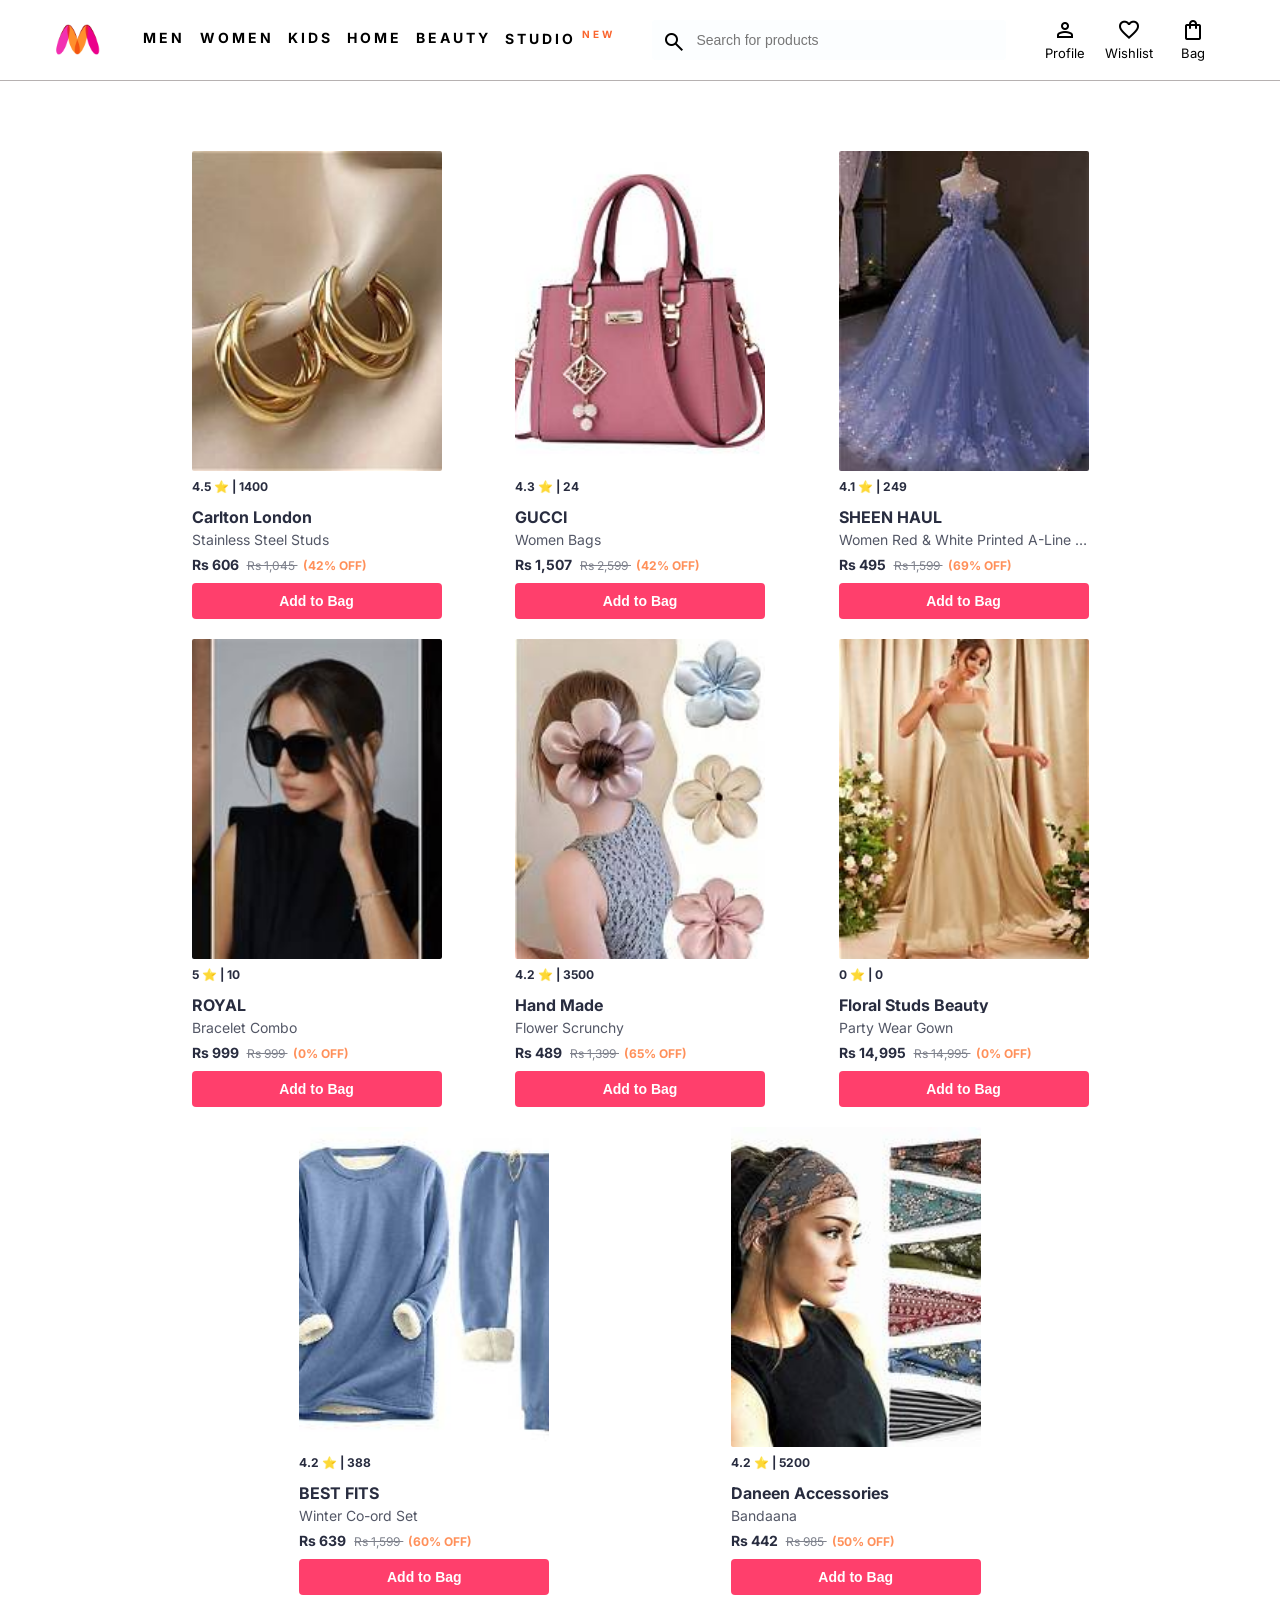
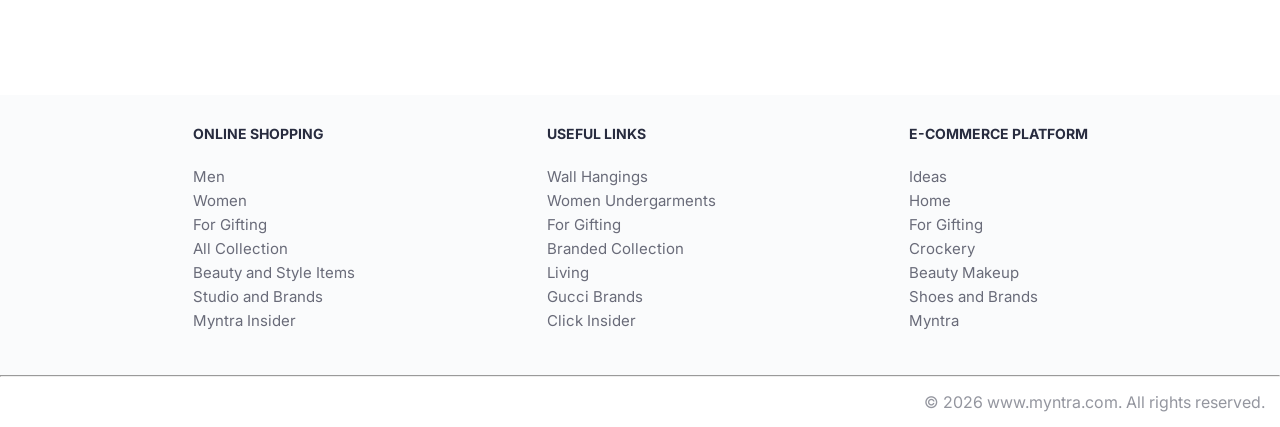
<file: index.html>
<!doctype html>
<html lang="en">
  <head>
    <meta charset="UTF-8" />
    <meta name="viewport" content="width=device-width, initial-scale=1.0" />

    <title>Myntra Clone</title>

    <link rel="stylesheet" href="index.css" />

    <link
      href="https://fonts.googleapis.com/css2?family=Inter:wght@300;400;500;600;700;800&display=swap"
      rel="stylesheet"
    />

    <link
      href="https://fonts.googleapis.com/css2?family=Material+Symbols+Outlined:opsz,wght,FILL,GRAD@20..48,100..700,0..1,-50..200"
      rel="stylesheet"
    />
  </head>

  <body>
    <!-- Header -->
    <header class="header">
      <div class="logo_container">
        <a href="index.html" aria-label="Myntra Home">
          <img
            class="Daraz_Home"
            src="catagories/myntra_logo.jpg"
            alt="Myntra Home"
          />
        </a>
      </div>

      <nav class="nav_bar">
        <a href="#">Men</a>
        <a href="#">Women</a>
        <a href="#">Kids</a>
        <a href="#">Home</a>
        <a href="#">Beauty</a>
        <a href="#">Studio <sup>New</sup></a>
      </nav>

      <div class="search_bar">
        <span class="material-symbols-outlined search_icon">search</span>

        <input
          type="search"
          class="search_input"
          placeholder="Search for products"
          aria-label="Search for products"
        />
      </div>

      <div class="action_bar">
        <div class="action_container">
          <span class="material-symbols-outlined action_icon"> person </span>
          <span class="action_name">Profile</span>
        </div>

        <div class="action_container">
          <span class="material-symbols-outlined action_icon"> favorite </span>
          <span class="action_name">Wishlist</span>
        </div>

        <a
          class="action_container"
          href="scripts/pages/bag.html"
          aria-label="Shopping Bag"
        >
          <span class="material-symbols-outlined action_icon">
            shopping_bag
          </span>

          <span class="action_name">Bag</span>

          <span class="bag_item_count">0</span>
        </a>
      </div>
    </header>

    <!-- Main -->
    <main>
      <section class="items_section">
        <div class="items_container"></div>

        <p class="no_results" hidden>No products found.</p>
      </section>
    </main>

    <!-- Footer -->
    <footer>
      <div class="footer_container">
        <div class="footer_coloumn">
          <h3>Online Shopping</h3>
          <a href="#">Men</a>
          <a href="#">Women</a>
          <a href="#">For Gifting</a>
          <a href="#">All Collection</a>
          <a href="#">Beauty and Style Items</a>
          <a href="#">Studio and Brands</a>
          <a href="#">Myntra Insider</a>
        </div>

        <div class="footer_coloumn">
          <h3>Useful Links</h3>
          <a href="#">Wall Hangings</a>
          <a href="#">Women Undergarments</a>
          <a href="#">For Gifting</a>
          <a href="#">Branded Collection</a>
          <a href="#">Living</a>
          <a href="#">Gucci Brands</a>
          <a href="#">Click Insider</a>
        </div>

        <div class="footer_coloumn">
          <h3>E-commerce Platform</h3>
          <a href="#">Ideas</a>
          <a href="#">Home</a>
          <a href="#">For Gifting</a>
          <a href="#">Crockery</a>
          <a href="#">Beauty Makeup</a>
          <a href="#">Shoes and Brands</a>
          <a href="#">Myntra</a>
        </div>
      </div>

      <hr />

      <div class="copyright">© 2026 www.myntra.com. All rights reserved.</div>
    </footer>

    <!-- JavaScript -->
    <script src="scripts/items.js"></script>
    <script src="scripts/index.js"></script>
  </body>
</html>
</file>
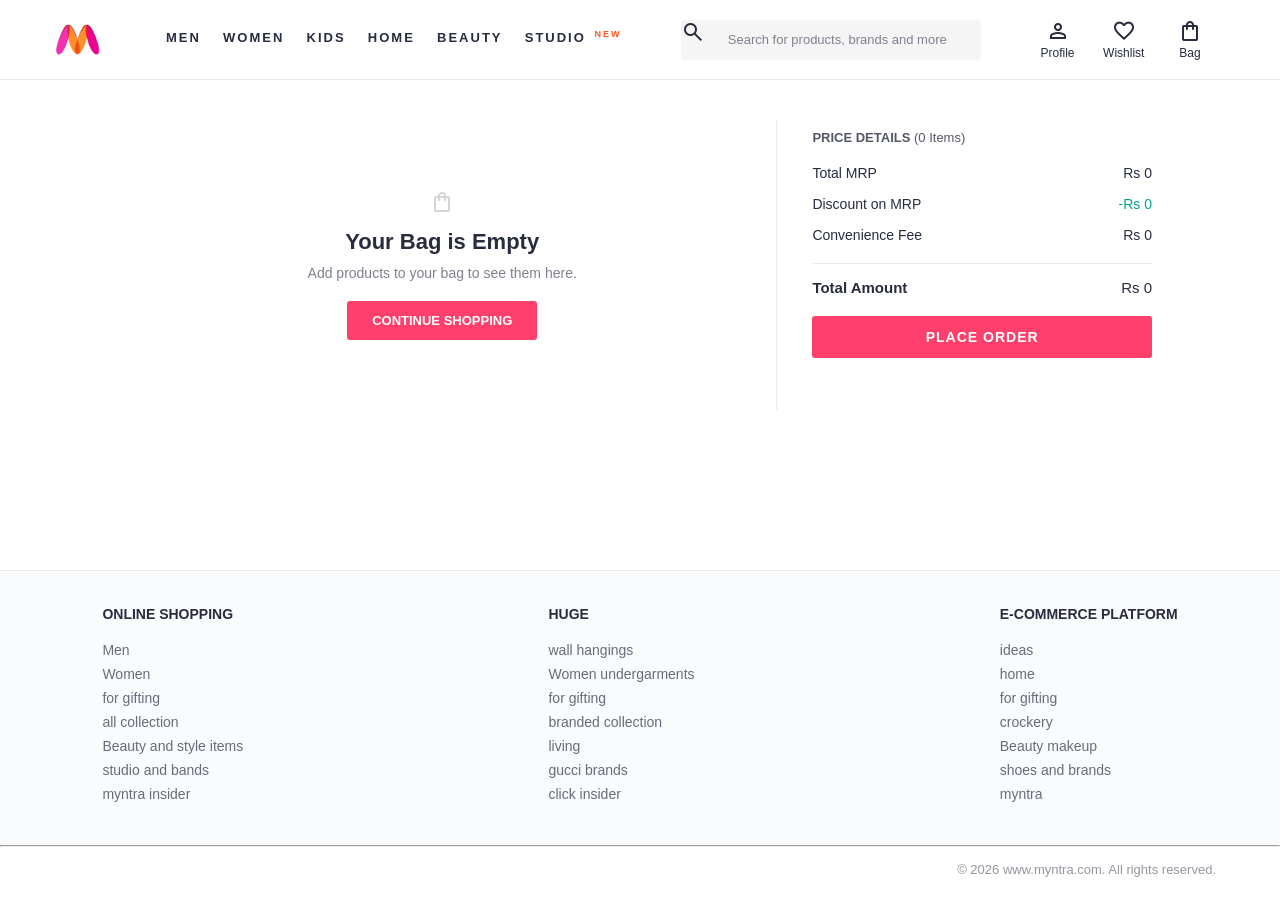
<file: scripts/pages/bag.html>
<!doctype html>
<html lang="en">
  <head>
    <meta charset="UTF-8" />
    <meta name="viewport" content="width=device-width, initial-scale=1.0" />

    <title>Myntra Clone - Bag</title>

    <link rel="stylesheet" href="bag.css" />

    <!-- Google Material Symbols -->
    <link
      rel="stylesheet"
      href="https://fonts.googleapis.com/css2?family=Material+Symbols+Outlined:opsz,wght,FILL,GRAD@20..48,100..700,0..1,-50..200"
    />
  </head>

  <body>
    <!-- ================= HEADER ================= -->

    <header>
      <div class="logo_container">
        <a href="../../index.html">
          <img
            class="Daraz_Home"
            src="../../catagories/myntra_logo.jpg"
            alt="Myntra Home"
          />
        </a>
      </div>

      <nav class="nav_bar">
        <a href="../../index.html">Men</a>
        <a href="../../index.html">Women</a>
        <a href="../../index.html">Kids</a>
        <a href="../../index.html">Home</a>
        <a href="../../index.html">Beauty</a>
        <a href="../../index.html">Studio <sup>NEW</sup></a>
      </nav>

      <div class="search_bar">
        <span class="material-symbols-outlined search_icon"> search </span>

        <input
          class="search_input"
          type="text"
          placeholder="Search for products, brands and more"
        />
      </div>

      <div class="action_bar">
        <a class="action_container" href="#">
          <span class="material-symbols-outlined action_icon"> person </span>
          <span class="action_name">Profile</span>
        </a>

        <a class="action_container" href="#">
          <span class="material-symbols-outlined action_icon"> favorite </span>
          <span class="action_name">Wishlist</span>
        </a>

        <a class="action_container" href="bag.html">
          <span class="material-symbols-outlined action_icon">
            shopping_bag
          </span>

          <span class="action_name">Bag</span>

          <span class="bag_item_count">0</span>
        </a>
      </div>
    </header>

    <!-- ================= MAIN ================= -->

    <main>
      <div class="bag-page">
        <!-- LEFT SIDE -->
        <section class="bag-items-container">
          <!-- Products will be inserted by bag.js -->
        </section>

        <!-- RIGHT SIDE -->
        <aside class="bag-summary">
          <div class="bag-details-container">
            <div class="price-header">
              PRICE DETAILS
              <span class="items-count-text">(0 Items)</span>
            </div>

            <div class="price-item">
              <span class="price-item-tag"> Total MRP </span>

              <span class="price-item-value" id="total-mrp"> Rs 0 </span>
            </div>

            <div class="price-item">
              <span class="price-item-tag"> Discount on MRP </span>

              <span
                class="price-item-value priceDetail-base-discount"
                id="discount-on-mrp"
              >
                -Rs 0
              </span>
            </div>

            <div class="price-item">
              <span class="price-item-tag"> Convenience Fee </span>

              <span class="price-item-value" id="convenience-fee"> Rs 0 </span>
            </div>

            <hr />

            <div class="price-footer">
              <span class="price-item-tag"> Total Amount </span>

              <span class="price-item-value" id="total-amount"> Rs 0 </span>
            </div>
          </div>

          <button class="btn-place-order" type="button" onclick="placeOrder()">
            PLACE ORDER
          </button>
        </aside>
      </div>
    </main>

    <!-- ================= FOOTER ================= -->

    <footer>
      <div class="footer_container">
        <div class="footer_coloumn">
          <h3>online shopping</h3>

          <a href="../../index.html">Men</a>
          <a href="../../index.html">Women</a>
          <a href="../../index.html">for gifting</a>
          <a href="../../index.html">all collection</a>
          <a href="../../index.html">Beauty and style items</a>
          <a href="../../index.html">studio and bands</a>
          <a href="../../index.html">myntra insider</a>
        </div>

        <div class="footer_coloumn">
          <h3>Huge</h3>

          <a href="../../index.html">wall hangings</a>
          <a href="../../index.html">Women undergarments</a>
          <a href="../../index.html">for gifting</a>
          <a href="../../index.html">branded collection</a>
          <a href="../../index.html">living</a>
          <a href="../../index.html">gucci brands</a>
          <a href="../../index.html">click insider</a>
        </div>

        <div class="footer_coloumn">
          <h3>E-commerce platform</h3>

          <a href="../../index.html">ideas</a>
          <a href="../../index.html">home</a>
          <a href="../../index.html">for gifting</a>
          <a href="../../index.html">crockery</a>
          <a href="../../index.html">Beauty makeup</a>
          <a href="../../index.html">shoes and brands</a>
          <a href="../../index.html">myntra</a>
        </div>
      </div>

      <hr />

      <div class="copyright">© 2026 www.myntra.com. All rights reserved.</div>
    </footer>

    <!-- IMPORTANT:
         items.js must load before bag.js
    -->

    <script src="../items.js"></script>
    <script src="bag.js"></script>
  </body>
</html>
</file>
<file: index.css>
* {
  margin: 0;
  padding: 0;
  box-sizing: border-box;
}

body {
  font-family: "Inter", Arial, sans-serif;
  color: #282c3f;
  background-color: #ffffff;
}

/* =========================
   HEADER
========================= */

header {
  display: flex;
  background-color: #ffffff;
  min-height: 80px;
  justify-content: space-between;
  align-items: center;
  border-bottom: 1px solid #b6b1b1;
  padding: 0 4%;
  gap: 20px;
}

.Daraz_Home {
  height: 45px;
  width: 55px;
  object-fit: contain;
  display: block;
}

.logo_container {
  flex-shrink: 0;
}

/* =========================
   NAVIGATION
========================= */

.nav_bar {
  display: flex;
  min-width: 500px;
  justify-content: space-evenly;
  align-items: center;
}

.nav_bar a {
  font-size: 14px;
  letter-spacing: 3px;
  color: black;
  font-weight: 700;
  text-transform: uppercase;
  text-decoration: none;
  padding: 28px 0;
  border-bottom: 5px solid #ffffff;
  white-space: nowrap;
}

.nav_bar a:hover {
  border-bottom: 4px solid #fc0a42fa;
}

.nav_bar a sup {
  color: rgb(250, 101, 46);
  font-size: 10px;
}

/* =========================
   SEARCH BAR
========================= */

.search_bar {
  height: 40px;
  min-width: 200px;
  width: 30%;
  display: flex;
  align-items: center;
  background-color: rgb(252, 254, 255);
  border-radius: 4px;
}

.search_icon {
  box-sizing: content-box;
  height: 20px;
  padding: 10px;
  background-color: rgb(252, 254, 255);
  color: black;
  font-weight: 300;
  border-radius: 4px;
}

.search_input {
  background-color: rgb(252, 254, 255);
  color: dimgrey;
  flex-grow: 1;
  height: 40px;
  border: 0;
  outline: none;
  border-radius: 0 4px 4px 0;
  padding: 0 10px 0 0;
  font-size: 14px;
}

.search_input::placeholder {
  color: #777;
}

/* =========================
   ACTION BAR
========================= */

.action_bar {
  display: flex;
  min-width: 200px;
  justify-content: space-evenly;
  align-items: center;
  flex-shrink: 0;
}

.action_container {
  display: flex;
  flex-direction: column;
  align-items: center;
  text-decoration: none;
  color: black;
  position: relative;
  cursor: pointer;
  min-width: 55px;
}

.action_icon {
  font-size: 24px;
}

.action_name {
  font-size: 13px;
  margin-top: 3px;
}

a.action_container:link,
a.action_container:visited {
  color: black;
}

/* =========================
   MAIN SECTION
========================= */

.items_section {
  min-height: 500px;
  padding: 20px 0 50px;
}

.banner_container {
  margin: 40px 0;
}

.banner_image {
  width: 100%;
}

.category_heading {
  text-transform: uppercase;
  color: #3e4152;
  letter-spacing: 0.15em;
  font-size: 1.8em;
  margin: 50px 0 10px 30px;
  max-height: 5em;
  font-weight: 700;
}

.category_items,
.items_container {
  width: 80%;
  margin: 40px 10%;
  display: flex;
  flex-wrap: wrap;
  justify-content: space-evenly;
  align-items: flex-start;
}

.sale_item {
  width: 250px;
}

/* =========================
   PRODUCT CARD
========================= */

.item-container {
  width: 250px;
  margin: 10px;
  flex-shrink: 0;
}

.item-image {
  width: 100%;
  height: 320px;
  object-fit: cover;
  display: block;
  border-radius: 2px;
}

.rating {
  font-size: 12px;
  font-weight: 700;
  margin-top: 8px;
}

.company-name {
  margin-top: 15px;
  font-size: 16px;
  font-weight: 700;
  line-height: 1;
  color: #282c3f;
  margin-bottom: 6px;
  overflow: hidden;
  text-overflow: ellipsis;
  white-space: nowrap;
}

.item-name {
  color: #535766;
  font-size: 14px;
  line-height: 1.3;
  margin-bottom: 0;
  margin-top: 0;
  overflow: hidden;
  text-overflow: ellipsis;
  white-space: nowrap;
  font-weight: 400;
  display: block;
}

.price {
  margin-top: 8px;
  font-size: 14px;
  line-height: 15px;
  color: #282c3f;
  white-space: nowrap;
}

.current-price {
  font-size: 14px;
  font-weight: 700;
  color: #282c3f;
}

.original-price {
  text-decoration: line-through;
  color: #7e818c;
  font-weight: 400;
  margin-left: 5px;
  font-size: 12px;
}

.discount {
  color: #ff905a;
  font-size: 12px;
  font-weight: 700;
  margin-left: 5px;
}

.btn-add-bag {
  background-color: #ff3f6c;
  color: #ffffff;
  border: none;
  border-radius: 4px;
  padding: 10px 15px;
  width: 100%;
  margin-top: 10px;
  font-size: 14px;
  font-weight: 700;
  cursor: pointer;
  transition: background-color 0.2s ease;
}

.btn-add-bag:hover {
  background-color: #e6335d;
}

/* =========================
   NO SEARCH RESULTS
========================= */

.no_results {
  width: 100%;
  text-align: center;
  padding: 60px 20px;
  color: #696b79;
  font-size: 18px;
}

/* =========================
   BAG COUNT
========================= */

.bag_item_count {
  background-color: #fc0a42fa;
  white-space: nowrap;
  text-align: center;
  min-width: 18px;
  height: 18px;
  position: absolute;
  color: white;
  font-size: 11px;
  font-weight: 700;
  padding: 1px 5px;
  border-radius: 50%;
  right: 0;
  top: -5px;
  cursor: pointer;
  line-height: 16px;
}

/* =========================
   FOOTER
========================= */

.footer_container {
  padding: 30px 0 40px 0;
  background: #fafbfc;
  display: flex;
  justify-content: space-evenly;
}

.footer_coloumn {
  display: flex;
  flex-direction: column;
}

.footer_coloumn h3 {
  color: #282c3f;
  font-size: 14px;
  margin-bottom: 25px;
  font-weight: 700;
  text-transform: uppercase;
}

.footer_coloumn a {
  color: #696b79;
  font-size: 15px;
  text-decoration: none;
  padding-bottom: 5px;
}

.footer_coloumn a:hover {
  color: #ff3f6c;
}

.copyright {
  color: #94969f;
  text-align: end;
  padding: 15px;
}

/* =========================
   RESPONSIVE
========================= */

@media (max-width: 1000px) {
  header {
    flex-wrap: wrap;
    padding: 15px 3%;
  }

  .nav_bar {
    min-width: auto;
    flex: 1;
  }

  .nav_bar a {
    font-size: 12px;
    letter-spacing: 1px;
  }

  .search_bar {
    order: 3;
    width: 100%;
  }
}

@media (max-width: 700px) {
  .nav_bar {
    display: none;
  }

  .action_bar {
    min-width: auto;
  }

  .action_container {
    min-width: 45px;
  }

  .category_items,
  .items_container {
    width: 94%;
    margin: 30px 3%;
  }

  .item-container {
    width: 45%;
    max-width: 250px;
  }

  .item-image {
    height: 260px;
  }

  .footer_container {
    flex-direction: column;
    gap: 30px;
    padding-left: 30px;
  }
}
</file>
<file: scripts/pages/bag.css>
* {
  margin: 0;
  padding: 0;
  box-sizing: border-box;
}

body {
  font-family: Arial, sans-serif;
  background-color: #ffffff;
  color: #282c3f;
}

/* ================= HEADER ================= */

header {
  width: 100%;
  height: 80px;
  display: flex;
  align-items: center;
  justify-content: space-between;
  background-color: #ffffff;
  border-bottom: 1px solid #eaeaec;
  padding: 0 4%;
}

.logo_container {
  flex-shrink: 0;
}

.Daraz_Home {
  width: 55px;
  height: 45px;
  object-fit: contain;
  display: block;
}

/* ================= NAVIGATION ================= */

.nav_bar {
  display: flex;
  align-items: center;
  justify-content: space-evenly;
  min-width: 500px;
  margin: 0 20px;
}

.nav_bar a {
  color: #282c3f;
  text-decoration: none;
  text-transform: uppercase;
  font-size: 13px;
  font-weight: 700;
  letter-spacing: 2px;
  padding: 28px 0;
  border-bottom: 4px solid transparent;
  white-space: nowrap;
}

.nav_bar a:hover {
  border-bottom-color: #ff3f6c;
}

.nav_bar a sup {
  color: #ff5722;
  font-size: 9px;
  margin-left: 3px;
}

/* ================= SEARCH ================= */

.search_bar {
  width: 300px;
  height: 40px;
  display: flex;
  align-items: center;
  background-color: #f5f5f6;
  border-radius: 4px;
  overflow: hidden;
}

.search_icon {
  width: 42px;
  height: 40px;
  display: flex;
  align-items: center;
  justify-content: center;
  color: #282c3f;
}

.search_input {
  width: 100%;
  height: 40px;
  border: none;
  outline: none;
  background-color: transparent;
  color: #282c3f;
  font-size: 13px;
  padding: 0 10px;
}

.search_input::placeholder {
  color: #7e818c;
}

/* ================= ACTION BAR ================= */

.action_bar {
  display: flex;
  align-items: center;
  justify-content: space-evenly;
  min-width: 210px;
  margin-left: 20px;
}

.action_container {
  position: relative;
  min-width: 55px;
  display: flex;
  flex-direction: column;
  align-items: center;
  justify-content: center;
  text-decoration: none;
  color: #282c3f;
  cursor: pointer;
}

.action_container:hover {
  color: #ff3f6c;
}

.action_icon {
  font-size: 22px;
}

.action_name {
  margin-top: 3px;
  font-size: 12px;
  text-transform: capitalize;
}

.bag_item_count {
  position: absolute;
  top: -7px;
  right: 6px;

  min-width: 18px;
  height: 18px;

  display: flex;
  align-items: center;
  justify-content: center;

  padding: 0 5px;
  border-radius: 50%;

  background-color: #ff3f6c;
  color: white;

  font-size: 11px;
  font-weight: 700;
}

/* ================= BAG PAGE ================= */

main {
  min-height: 450px;
}

.bag-page {
  width: 80%;
  max-width: 1100px;
  margin: 40px auto;
  display: flex;
  align-items: flex-start;
  gap: 25px;
}

/* ================= BAG ITEMS ================= */

.bag-items-container {
  width: 65%;
  min-height: 200px;
  padding-right: 20px;
  border-right: 1px solid #eaeaec;
}

.bag-item-container {
  position: relative;
  width: 100%;
  min-height: 180px;

  display: flex;

  margin-bottom: 15px;
  padding: 12px;

  background-color: #ffffff;
  border: 1px solid #eaeaec;
  border-radius: 4px;
}

/* Product image */

.item-left-part {
  width: 130px;
  height: 160px;
  flex-shrink: 0;
  overflow: hidden;
  background-color: #f5f5f6;
}

.bag-item-img {
  width: 100%;
  height: 100%;
  object-fit: cover;
  display: block;
}

/* Product information */

.item-right-part {
  flex: 1;
  padding: 5px 35px 5px 18px;
}

.company {
  font-size: 16px;
  font-weight: 700;
  color: #282c3f;
  margin-bottom: 8px;
}

.item-name {
  color: #535766;
  font-size: 14px;
  margin-bottom: 12px;
  line-height: 20px;
}

.price-container {
  display: flex;
  align-items: center;
  flex-wrap: wrap;
  gap: 5px;
  margin-bottom: 12px;
}

.current-price {
  font-size: 15px;
  font-weight: 700;
  color: #282c3f;
}

.original-price {
  font-size: 13px;
  color: #7e818c;
  text-decoration: line-through;
}

.discount-percentage {
  color: #ff905a;
  font-size: 12px;
  font-weight: 700;
}

.return-period {
  display: flex;
  align-items: center;
  gap: 4px;
  font-size: 13px;
  color: #535766;
  margin-top: 8px;
}

.return-period-days {
  font-weight: 700;
  color: #282c3f;
}

.delivery-details {
  margin-top: 8px;
  font-size: 12px;
  color: #282c3f;
}

.delivery-details-days {
  color: #03a685;
  font-weight: 700;
}

/* Remove button */

.remove-from-cart {
  position: absolute;
  top: 10px;
  right: 14px;

  width: 28px;
  height: 28px;

  display: flex;
  align-items: center;
  justify-content: center;

  border-radius: 50%;

  color: #282c3f;
  font-size: 18px;
  font-weight: 700;

  cursor: pointer;
}

.remove-from-cart:hover {
  background-color: #f5f5f6;
  color: #ff3f6c;
}

/* ================= EMPTY BAG ================= */

.empty-bag {
  width: 100%;
  padding: 70px 20px;
  text-align: center;
}

.empty-bag-icon {
  font-size: 70px;
  color: #d4d5d9;
  margin-bottom: 15px;
}

.empty-bag h2 {
  color: #282c3f;
  font-size: 22px;
  margin-bottom: 10px;
}

.empty-bag p {
  color: #7e818c;
  font-size: 14px;
  margin-bottom: 20px;
}

.continue-shopping {
  display: inline-block;
  padding: 12px 25px;
  background-color: #ff3f6c;
  color: white;
  text-decoration: none;
  font-size: 13px;
  font-weight: 700;
  border-radius: 3px;
}

.continue-shopping:hover {
  background-color: #e8325b;
}

/* ================= BAG SUMMARY ================= */

.bag-summary {
  width: 35%;
  padding: 10px 0 0 10px;
  color: #282c3f;
}

.bag-details-container {
  margin-bottom: 20px;
}

.price-header {
  font-size: 13px;
  font-weight: 700;
  margin-bottom: 20px;
  color: #535766;
}

.items-count-text {
  font-weight: 400;
}

.price-item {
  display: flex;
  justify-content: space-between;
  margin-bottom: 15px;
  font-size: 14px;
  color: #282c3f;
}

.price-item-value {
  font-weight: 500;
}

.priceDetail-base-discount {
  color: #03a685;
}

.bag-details-container hr {
  border: none;
  border-top: 1px solid #eaeaec;
  margin: 20px 0 15px;
}

.price-footer {
  display: flex;
  justify-content: space-between;
  font-size: 15px;
  font-weight: 700;
  color: #282c3f;
}

.btn-place-order {
  width: 100%;
  padding: 13px 16px;

  border: none;
  border-radius: 3px;

  background-color: #ff3f6c;
  color: white;

  font-size: 14px;
  font-weight: 700;
  letter-spacing: 1px;

  cursor: pointer;
}

.btn-place-order:hover {
  background-color: #e8325b;
}

/* ================= FOOTER ================= */

.footer_container {
  padding: 35px 8%;
  background-color: #fafbfc;

  display: flex;
  justify-content: space-between;
  gap: 60px;

  border-top: 1px solid #eaeaec;
}

.footer_coloumn {
  display: flex;
  flex-direction: column;
}

.footer_coloumn h3 {
  color: #282c3f;
  font-size: 14px;
  margin-bottom: 20px;
  font-weight: 700;
  text-transform: uppercase;
}

.footer_coloumn a {
  color: #696b79;
  font-size: 14px;
  text-decoration: none;
  padding-bottom: 8px;
}

.footer_coloumn a:hover {
  color: #ff3f6c;
}

.copyright {
  color: #94969f;
  text-align: right;
  padding: 15px 5%;
  font-size: 13px;
}

/* ================= RESPONSIVE ================= */

@media (max-width: 1100px) {
  header {
    padding: 0 2%;
  }

  .nav_bar {
    min-width: 400px;
  }

  .search_bar {
    width: 220px;
  }

  .action_bar {
    min-width: 170px;
  }

  .bag-page {
    width: 92%;
  }
}

@media (max-width: 850px) {
  header {
    height: auto;
    min-height: 80px;
    flex-wrap: wrap;
    padding: 15px 3%;
    gap: 15px;
  }

  .nav_bar {
    order: 3;
    width: 100%;
    min-width: 0;
    overflow-x: auto;
  }

  .search_bar {
    flex: 1;
    min-width: 180px;
  }

  .bag-page {
    flex-direction: column;
  }

  .bag-items-container,
  .bag-summary {
    width: 100%;
  }

  .bag-items-container {
    border-right: none;
    padding-right: 0;
  }

  .bag-summary {
    padding-left: 0;
  }
}

@media (max-width: 600px) {
  .action_bar {
    min-width: 150px;
  }

  .nav_bar a {
    font-size: 11px;
    letter-spacing: 1px;
  }

  .bag-item-container {
    min-height: 150px;
  }

  .item-left-part {
    width: 100px;
    height: 140px;
  }

  .item-right-part {
    padding-left: 12px;
  }

  .company {
    font-size: 14px;
  }

  .item-name {
    font-size: 12px;
  }

  .footer_container {
    flex-direction: column;
    gap: 30px;
  }
}
</file>
